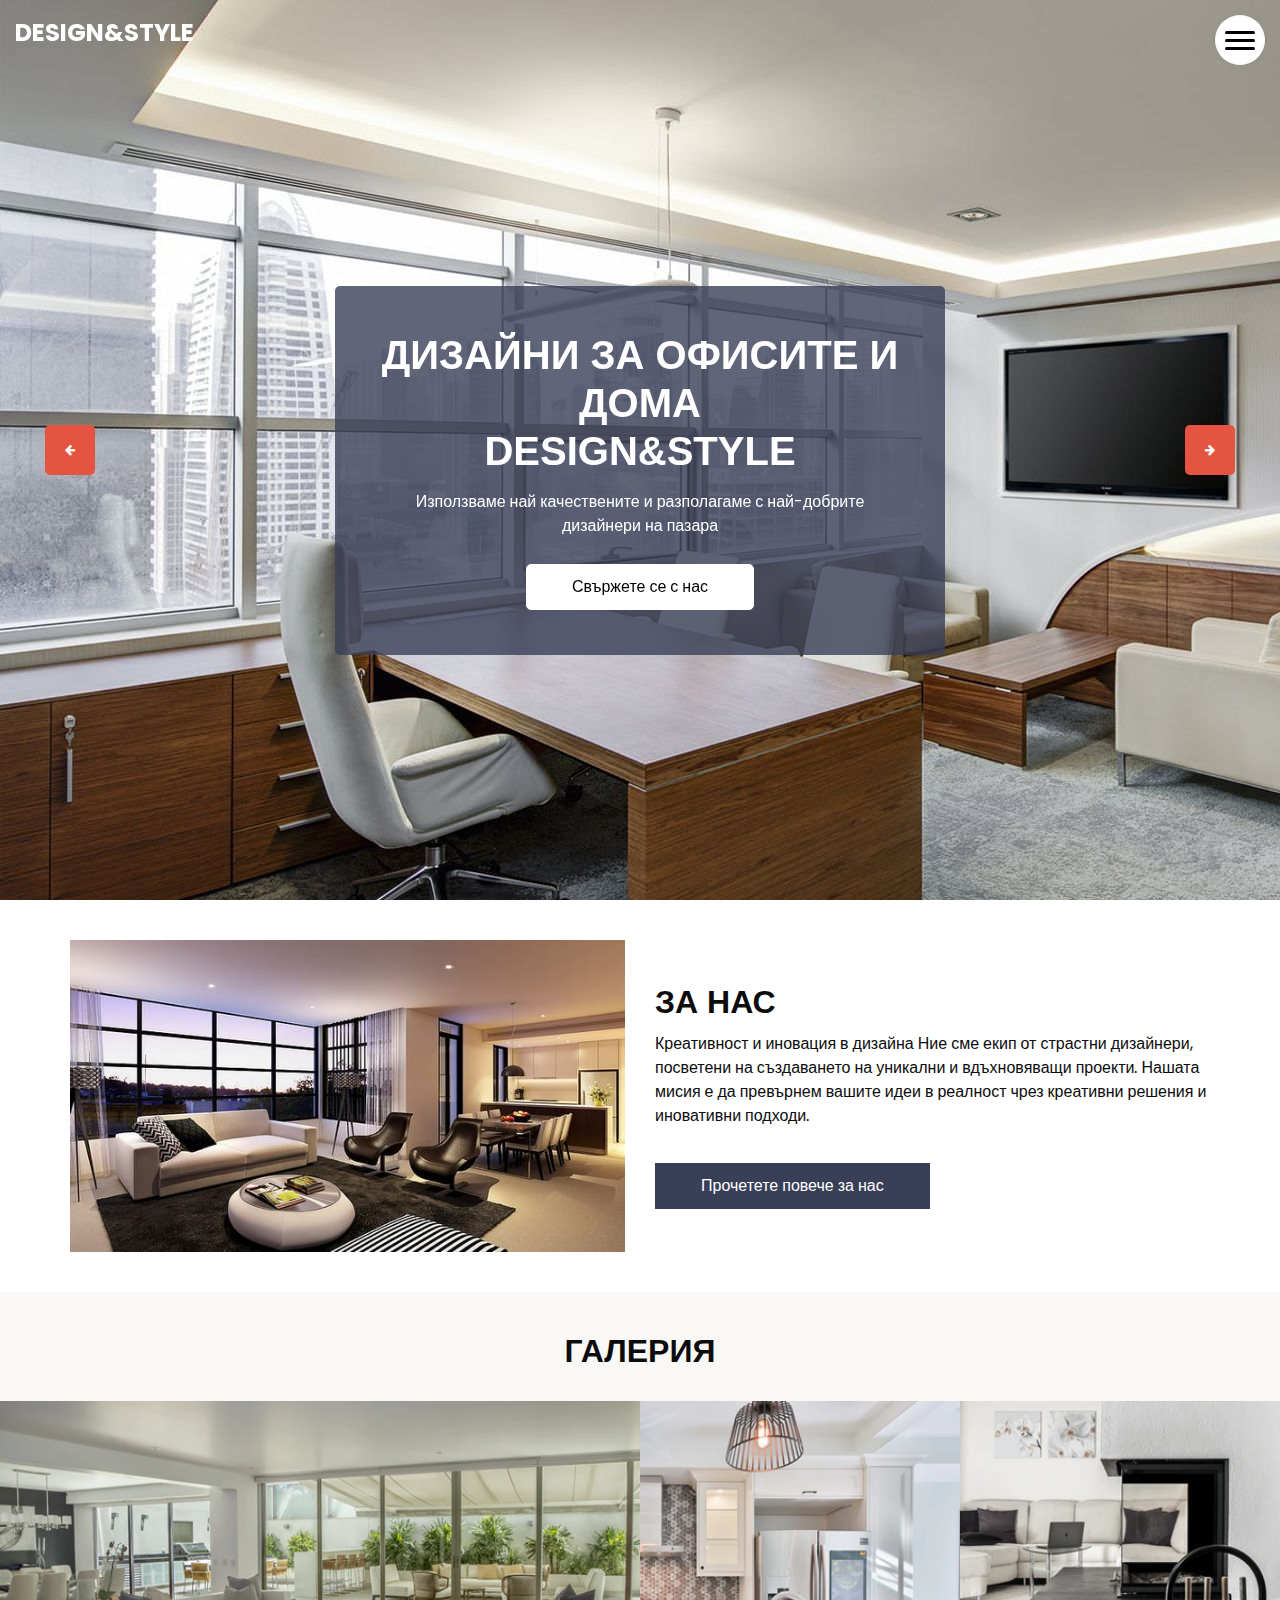
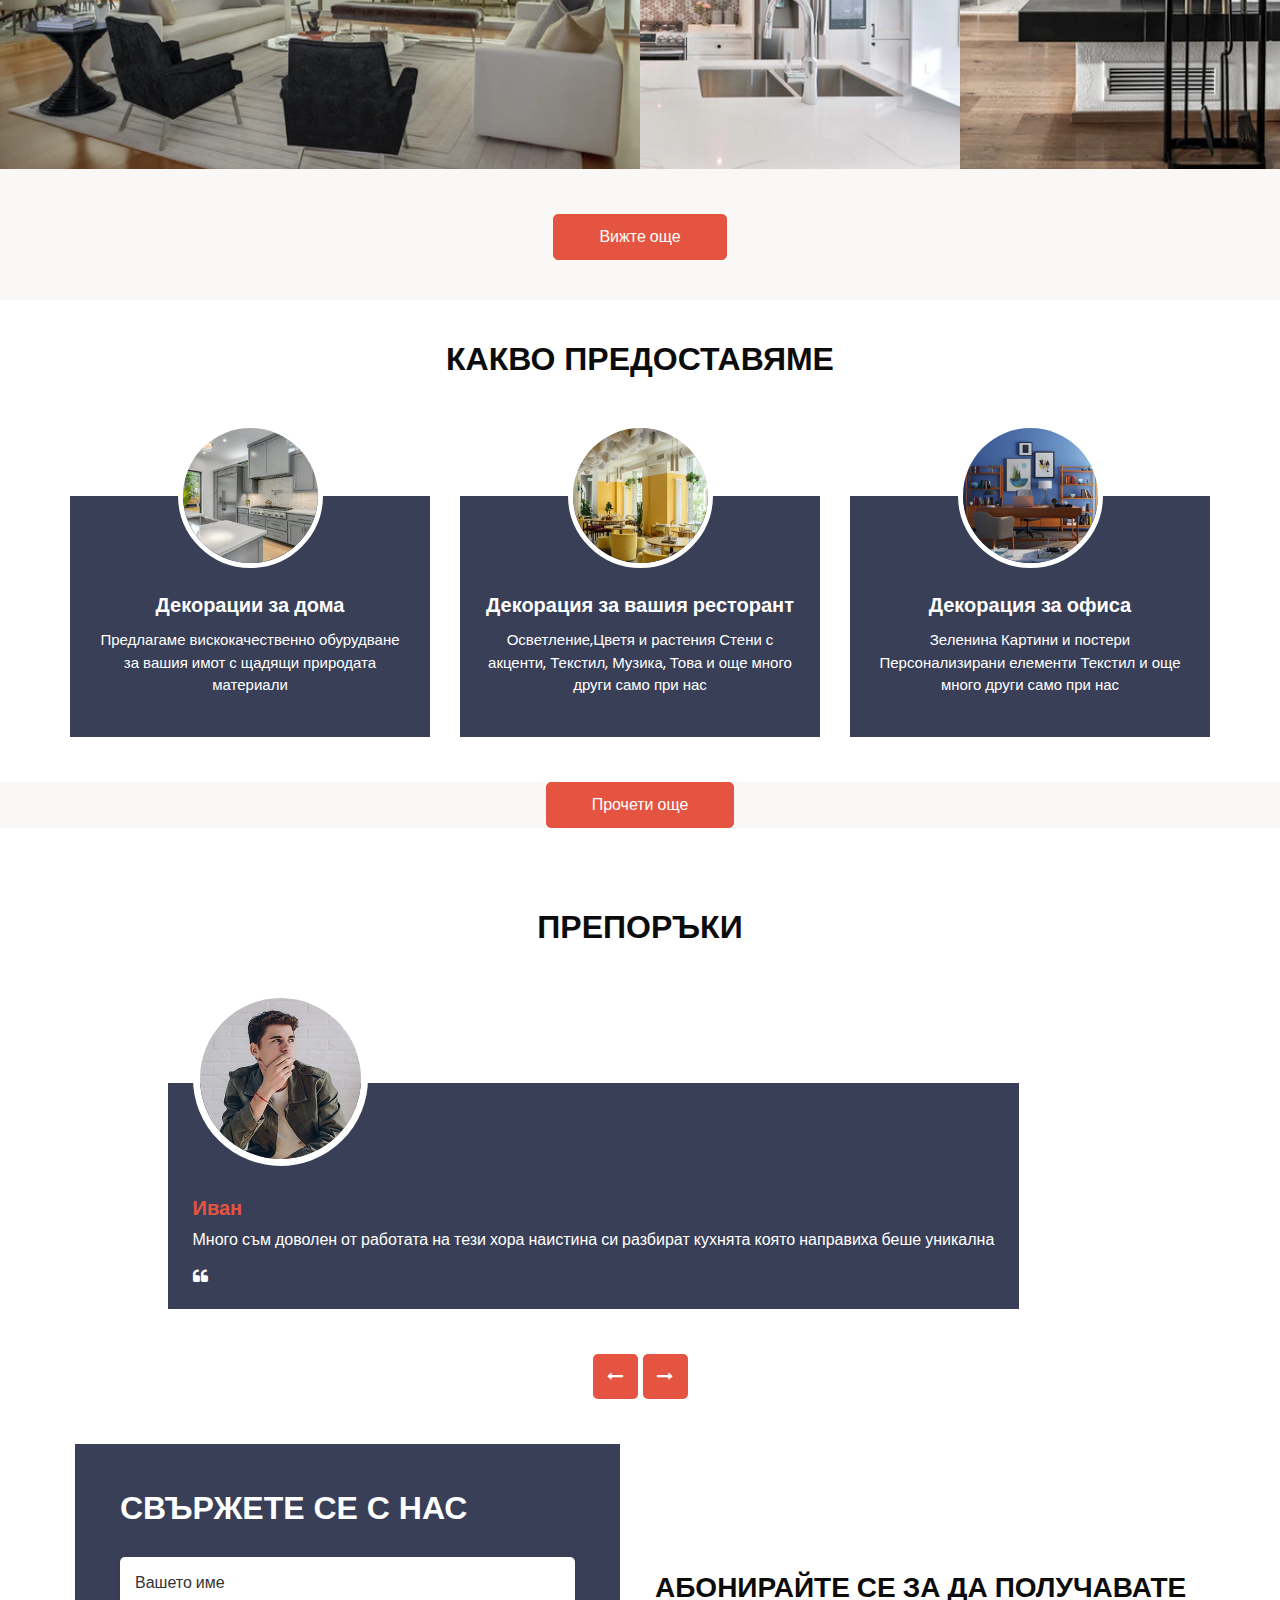
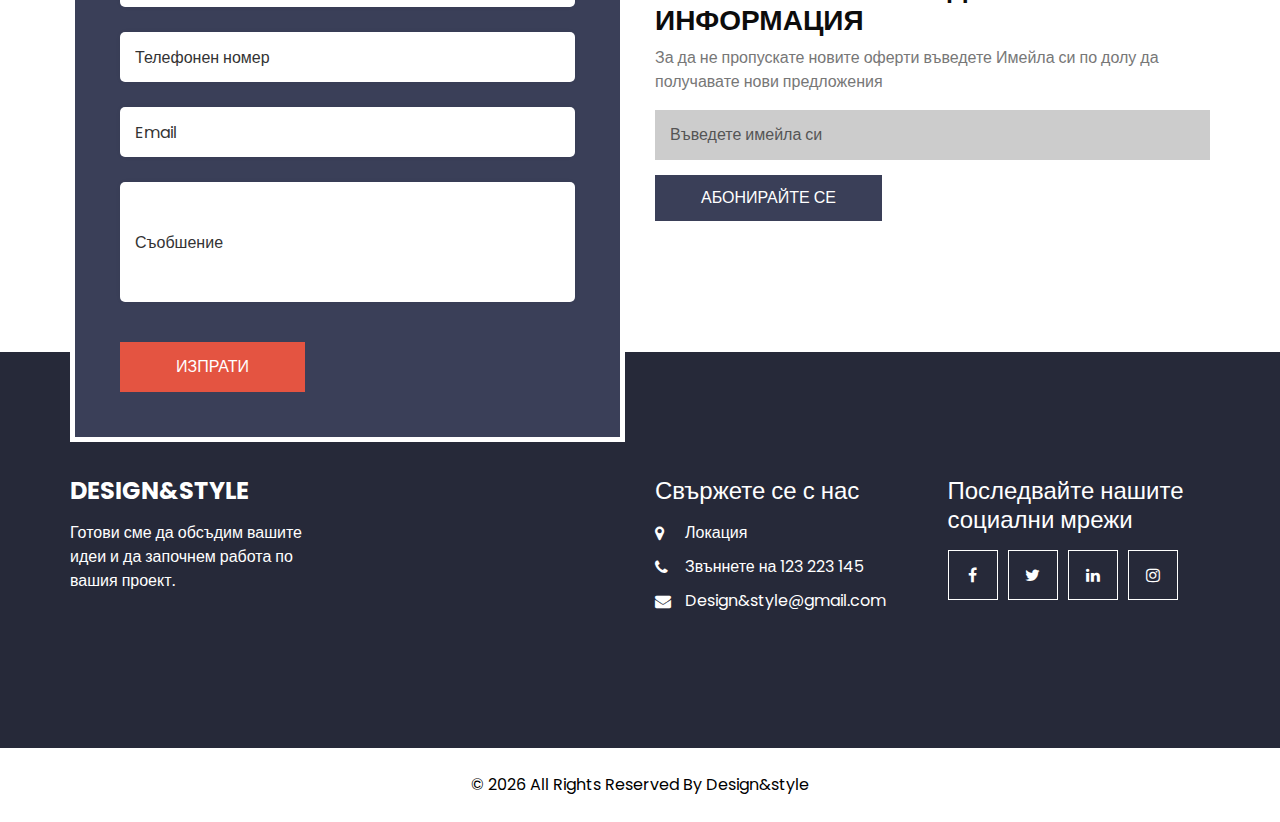
<file: Designandstyle/design and style/index.html>
<!DOCTYPE html>
<html>

<head>
  <!-- Basic -->
  <meta charset="utf-8" />
  <meta http-equiv="X-UA-Compatible" content="IE=edge" />
  <!-- Mobile Metas -->
  <meta name="viewport" content="width=device-width, initial-scale=1, shrink-to-fit=no" />
  <!-- Site Metas -->
  <meta name="keywords" content="" />
  <meta name="description" content="" />
  <meta name="author" content="" />
  <link rel="icon" href="images/favicon.png" type="image/gif" />

  <title>Design&style</title>

  <!-- bootstrap core css -->
  <link rel="stylesheet" type="text/css" href="css/bootstrap.css" />

  <!-- fonts style -->
  <link href="https://fonts.googleapis.com/css?family=Poppins:400,600,700&display=swap" rel="stylesheet" />

  <!-- lightbox Gallery-->
  <link rel="stylesheet" href="css/ekko-lightbox.css" />

  <!-- font awesome style -->
  <link href="css/font-awesome.min.css" rel="stylesheet" />
  <!-- Custom styles for this template -->
  <link href="css/style.css" rel="stylesheet" />
  <!-- responsive style -->
  <link href="css/responsive.css" rel="stylesheet" />

</head>

<body>

  <!-- header section strats -->
  <header class="header_section">
    <div class="container-fluid">
      <nav class="navbar navbar-expand-lg custom_nav-container">
        <a class="navbar-brand" href="index.html">
          <span>
            Design&style
          </span>
        </a>
        <div class="" id="">

          <div class="custom_menu-btn">
            <button onclick="openNav()">
              <span class="s-1"> </span>
              <span class="s-2"> </span>
              <span class="s-3"> </span>
            </button>
            <div id="myNav" class="overlay">
              <div class="overlay-content">
                <a href="index.html">Начало</a>
                <a href="about.html">За нас</a>
                <a href="gallery.html">Готови интериори</a>
                <a href="service.html">Услуги</a>
                <a href="Admin.html">Проверка на поръчка</a>
              </div>
            </div>
          </div>
        </div>
      </nav>
    </div>
  </header>
  <!-- end header section -->

  <!-- slider section -->
  <section class="slider_section position-relative">
    <div id="customCarousel1" class="carousel slide" data-ride="carousel">
      <div class="carousel-inner">
        <div class="carousel-item active">
          <div class="img_container">
            <div class="img-box">
              <img src="images/slider-bg.jpg" class="" alt="...">
            </div>
          </div>
        </div>
        <div class="carousel-item">
          <div class="img_container">
            <div class="img-box">
              <img src="images/ss3 (2).jfif" class="" alt="...">
            </div>
          </div>
        </div>
        <div class="carousel-item">
          <div class="img_container">
            <div class="img-box">
              <img src="images/bg1.jfif" class="" alt="...">
            </div>
          </div>
        </div>
      </div>
      <div class="carousel_btn_box">
        <a class="carousel-control-prev" href="#customCarousel1" role="button" data-slide="prev">
          <i class="fa fa-arrow-left" aria-hidden="true"></i>
          <span class="sr-only">Previous</span>
        </a>
        <a class="carousel-control-next" href="#customCarousel1" role="button" data-slide="next">
          <i class="fa fa-arrow-right" aria-hidden="true"></i>
          <span class="sr-only">Next</span>
        </a>
      </div>
    </div>
    <div class="detail-box">
      <div class="col-md-8 col-lg-6 mx-auto">
        <div class="inner_detail-box">
          <h1>
            Дизайни за офисите и дома <br>
            Design&style
          </h1>
          <p>
            Използваме най качествените и разполагаме с най-добрите дизайнери на пазара
          </p>
          <div>
            <a href="" class="slider-link">
              Свържете се с нас
            </a>
          </div>
        </div>
      </div>
    </div>
  </section>
  <!-- end slider section -->

  <!-- about section -->

  <section class="about_section layout_padding ">
    <div class="container">
      <div class="row">
        <div class="col-md-6">
          <div class="img-box">
            <img src="images/d29.jpg" alt="">
          </div>
        </div>
        <div class="col-md-6">
          <div class="detail-box">
            <div class="heading_container">
              <h2>
                За нас
              </h2>
            </div>
            <p>
              Креативност и иновация в дизайна Ние сме екип от страстни дизайнери, посветени на създаването на уникални и вдъхновяващи проекти. Нашата мисия е да превърнем вашите идеи в реалност чрез креативни решения и иновативни подходи.
            </p>
            <a href="about.html">
              Прочетете повече за нас
            </a>
            </a>
          </div>
        </div>
      </div>
    </div>
  </section>

  <!-- gallery section -->

  <div class="gallery_section layout_padding">
    <div class="container-fluid">
      <div class="heading_container heading_center">
        <h2>
          Галерия
        </h2>
      </div>
      <div class="row">
        <div class=" col-sm-8 col-md-6 px-0">
          <div class="img-box">
            <img src="images/g1.jpg" alt="">
            <a href="images/g1.jpg" data-toggle="lightbox" data-gallery="gallery">
              <i class="fa fa-picture-o" aria-hidden="true"></i>
            </a>
          </div>
        </div>
        <div class="col-sm-4 col-md-3 px-0">
          <div class="img-box">
            <img src="images/g2.jpg" alt="">
            <a href="images/g2.jpg" data-toggle="lightbox" data-gallery="gallery">
              <i class="fa fa-picture-o" aria-hidden="true"></i>
            </a>
          </div>
        </div>
        <div class="col-sm-6 col-md-3 px-0">
          <div class="img-box">
            <img src="images/g3.jpg" alt="">
            <a href="images/g3.jpg" data-toggle="lightbox" data-gallery="gallery">
              <i class="fa fa-picture-o" aria-hidden="true"></i>
            </a>
          </div>
        </div>
        </div>
        <div class="btn-box">
          <a href="gallery.html">
            Вижте още
          </a>
      </div>
      </div>
    </div>
  </div>

  <!-- end gallery section -->

  <!-- service section -->

  <section class="service_section layout_padding">
    <div class="container">
      <div class="heading_container heading_center">
        <h2>
          Какво предоставяме
        </h2>
      </div>
      <div class="row">
        <div class="col-md-6 col-lg-4 mx-auto">
          <div class="box">
            <div class="img-box">
              <img src="images/s1.jpg" alt="" >
            </div>
            <div class="detail-box">
              <h5>
                Декорации за дома
              </h5>
              <p>
              Предлагаме вискокачественно обурудване за вашия имот с щадящи природата материали 
              </p>
            </div>
          </div>
        </div>
        <div class="col-md-6 col-lg-4 mx-auto">
          <div class="box">
            <div class="img-box">
              <img src="images/s2.jpg" alt="">
            </div>
            <div class="detail-box">
              <h5>
                Декорация за вашия ресторант
              </h5>
              <p>
                Осветление,Цветя и растения 
Стени с акценти,
Текстил,
Музика, Това и още много други само при нас
              </p>
            </div>
          </div>
        </div>
        <div class="col-md-6 col-lg-4 mx-auto">
          <div class="box">
            <div class="img-box">
              <img src="images/s3.jpg" alt="">
            </div>
            <div class="detail-box">
              <h5>
                Декорация за офиса
              </h5>
              <p>
              Зеленина Картини и постери Персонализирани елементи Текстил и още много други само при нас
              </p>
            </div>
          </div>
        </div>
      </div>
    </div>
    <div class="gallery_section">
      <div class="btn-box" >
        <a href="service.html">
          Прочети още
        </a>
    </div>
    </div>
  </section>


  <!-- end service section -->





  <!-- client section -->

  <section class="client_section layout_padding">
    <div class="container">
      <div class="heading_container">
        <h2>
          Препоръки
        </h2>
      </div>
      <div id="carouselExample2Controls" class="carousel slide" data-ride="carousel">
        <div class="carousel-inner">
          <div class="carousel-item active">
            <div class="row">
              <div class="col-md-11 col-lg-10 mx-auto">
                <div class="box">
                  <div class="img-box">
                    <img src="images/client.jpg" alt="" />
                  </div>
                  <div class="detail-box">
                    <div class="name">
                      <h6>
                        Иван
                      </h6>
                    </div>
                    <p>
                      Много съм доволен от работата на тези хора наистина си разбират кухнята която направиха беше уникална
                    </p>
                    <i class="fa fa-quote-left" aria-hidden="true"></i>
                  </div>
                </div>
              </div>
            </div>
          </div>
          <div class="carousel-item">
            <div class="row">
              <div class="col-md-11 col-lg-10 mx-auto">
                <div class="box">
                  <div class="img-box">
                    <img src="images/girl.jpg" alt="" />
                  </div>
                  <div class="detail-box">
                    <div class="name">
                      <h6>
                        Димана
                      </h6>
                    </div>
                    <p>
                      Наех ги да ми направят офиса наистина се справиха чудесно заради тях самата обстановка се промени препоръчвам с две ръце
                    </p>
                    <i class="fa fa-quote-left" aria-hidden="true"></i>
                  </div>
                </div>
              </div>
            </div>
          </div>
          <div class="carousel-item">
            <div class="row">
              <div class="col-md-11 col-lg-10 mx-auto">
                <div class="box">
                  <div class="img-box">
                    <img src="images/tisho.webp" alt="" />
                  </div>
                  <div class="detail-box">
                    <div class="name">
                      <h6>
                        Тихомир
                      </h6>
                    </div>
                    <p>
                      Справят се чудесно в работата си оценявам 10 от 10
                    </p>
                    <i class="fa fa-quote-left" aria-hidden="true"></i>
                  </div>
                </div>
              </div>
            </div>
          </div>
        </div>
        <div class="carousel_btn-container">
          <a class="carousel-control-prev" href="#carouselExample2Controls" role="button" data-slide="prev">
            <i class="fa fa-long-arrow-left" aria-hidden="true"></i>
            <span class="sr-only">Previous</span>
          </a>
          <a class="carousel-control-next" href="#carouselExample2Controls" role="button" data-slide="next">
            <i class="fa fa-long-arrow-right" aria-hidden="true"></i>
            <span class="sr-only">Next</span>
          </a>
        </div>
      </div>
    </div>
  </section>

  <!-- end client section -->

  <!-- contact section -->
  <section class="contact_section  ">
    <div class="container">
      <div class="row">
        <div class="col-md-7 col-lg-6 ">
          <div class="form_container">
            <div class="heading_container ">
              <h2>
                Свържете се с нас
              </h2>
            </div>
            <form action="#" method="post">
              <div>
                <input type="text" placeholder="Вашето име" />
              </div>
              <div>
                <input type="text" placeholder="Телефонен номер" />
              </div>
              <div>
                <input type="email" placeholder="Email" />
              </div>
              <div>
                <input type="text" class="message-box" placeholder="Съобшение" />
              </div>
              <div class="btn_box">
                <button>
                  Изпрати
                </button>
              </div>
            </form>
          </div>
        </div>
        <div class="col-md-5 col-lg-6">
          <div class="subscribe-box">
            <h3>
              Абонирайте се за да получавате информация
            </h3>
            <p>
            За да не пропускате новите оферти въведете Имейла си по долу да получавате нови предложения
            </p>
            <form action="#">
              <input type="email" placeholder="Въведете имейла си">
              <button>
                Абонирайте се
              </button>
            </form>
          </div>
        </div>
      </div>
    </div>
  </section>
  <!-- end contact section -->

  <!-- info section -->
  <section class="info_section innerpage_info_section">
    <div class="container">
      <div class="row info_main_row">
        <div class="col-md-6 col-lg-3">
          <div class="info_insta">
            <h4>
              <a href="index.html" class="navbar-brand m-0 p-0">
                <span>
                  Design&style
                </span>
              </a>
            </h4>
            <p class="mb-0">
              Готови сме да обсъдим вашите идеи и да започнем работа по вашия проект.
            </p>
          </div>
        </div>
        <div class="col-md-6 col-lg-3">
          <div class="info_detail">
          </div>
        </div>
        <div class="col-md-6 col-lg-3">
          <h4>
            Свържете се с нас
          </h4>
          <div class="info_contact">
            <a href="https://maps.app.goo.gl/SW6Ur62Yu4dDi8Yb8" target="_blank">
              <i class="fa fa-map-marker" aria-hidden="true"></i>
              <span>
                Локация
              </span>
            </a>
            <a href="">
              <i class="fa fa-phone" aria-hidden="true"></i>
              <span>
                Звъннете на 123 223 145
              </span>
            </a>
            <a href="https://mail.google.com" target="_blank">
              <i class="fa fa-envelope"></i>
              <span>
                Design&style@gmail.com
              </span>
            </a>
          </div>
        </div>
        <div class="col-md-6 col-lg-3">
          <h4>
            Последвайте нашите социални мрежи
          </h4>
          <div class="social_box">
            <a href="https://www.facebook.com" target="_blank"> 
              <i class="fa fa-facebook" aria-hidden="true"></i>
            </a>
            <a href="https://x.com" target="_blank">
              <i class="fa fa-twitter" aria-hidden="true"></i>
            </a>
            <a href="https://www.linkedin.com" target="_blank">
              <i class="fa fa-linkedin" aria-hidden="true"></i>
            </a>
            <a href="https://www.instagram.com" target="_blank">
              <i class="fa fa-instagram" aria-hidden="true"></i>
            </a>
          </div>
        </div>
      </div>
    </div>
  </section>

  <!-- end info_section -->


  <!-- footer section -->
  <footer class="footer_section">
    <div class="container">
      <p>
        &copy; <span id="displayYear"></span> All Rights Reserved By
        <a href="https://html.design/">Design&style</a>
      </p>
    </div>
  </footer>
  <!-- footer section -->


  <!-- jQery -->
  <script src="js/jquery-3.4.1.min.js"></script>
  <!-- bootstrap js -->
  <script src="js/bootstrap.js"></script>
  <!-- lightbox Gallery-->
  <script src="js/ekko-lightbox.min.js"></script>
  <!-- custom js -->
  <script src="js/custom.js"></script>

</body>

</html>
</file>
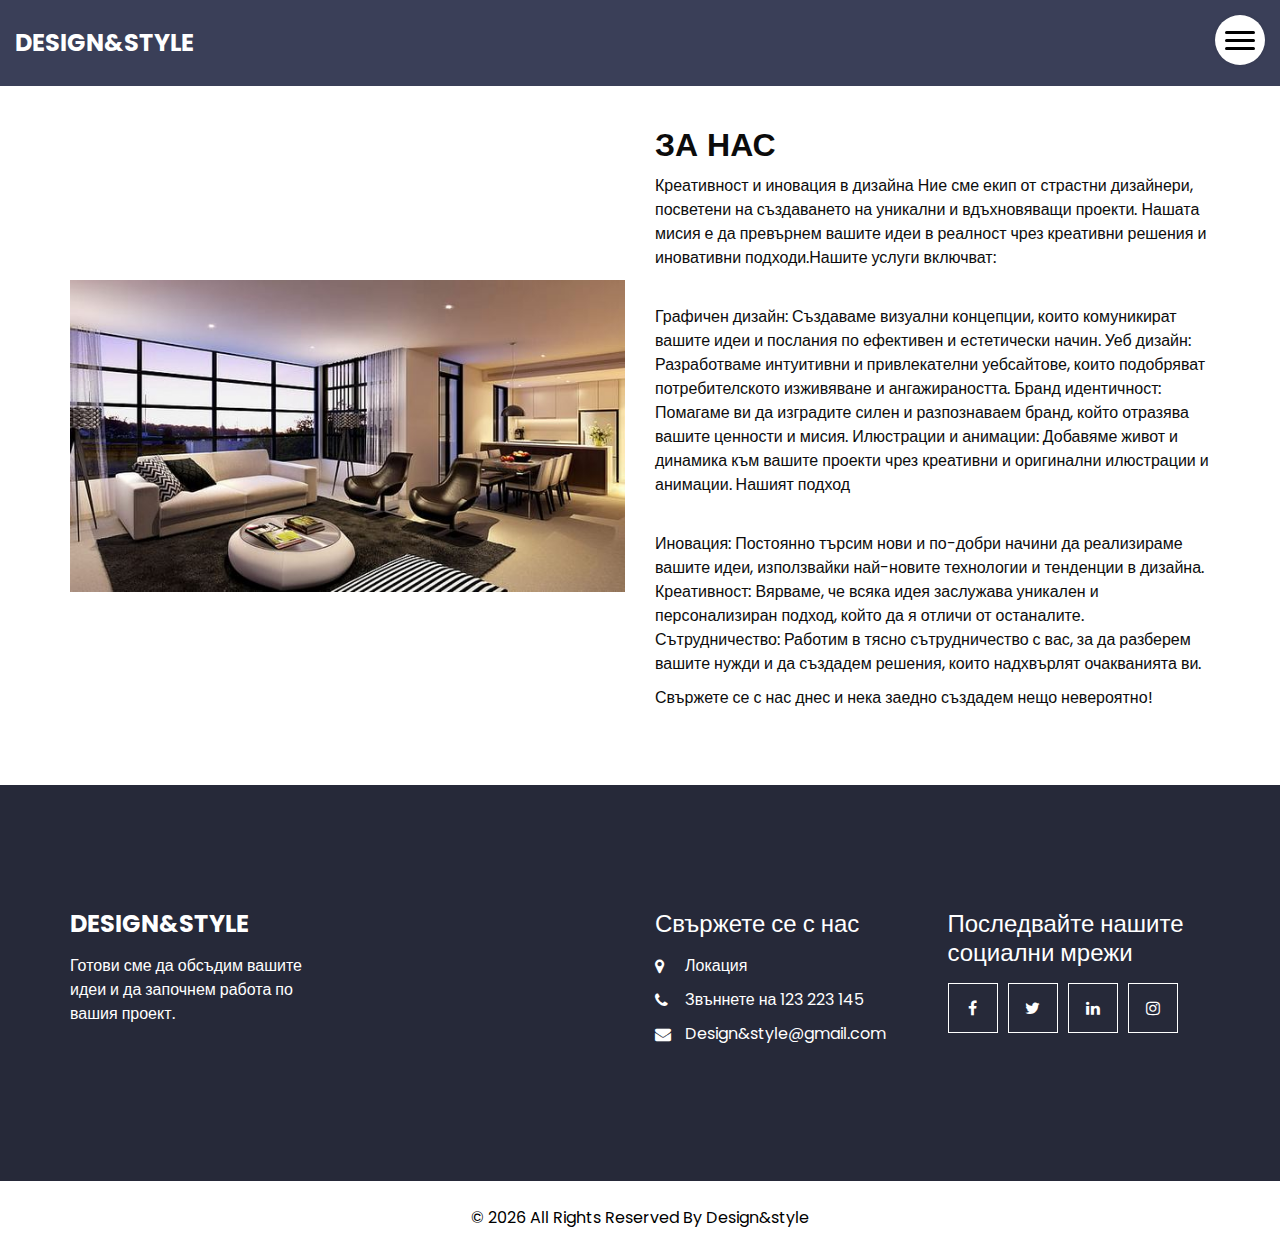
<file: Designandstyle/design and style/about.html>
<!DOCTYPE html>
<html>

<head>
  <!-- Basic -->
  <meta charset="utf-8" />
  <meta http-equiv="X-UA-Compatible" content="IE=edge" />
  <!-- Mobile Metas -->
  <meta name="viewport" content="width=device-width, initial-scale=1, shrink-to-fit=no" />
  <!-- Site Metas -->
  <meta name="keywords" content="" />
  <meta name="description" content="" />
  <meta name="author" content="" />
  <link rel="icon" href="images/favicon.png" type="image/gif" />

  <title>Design&style</title>

  <!-- bootstrap core css -->
  <link rel="stylesheet" type="text/css" href="css/bootstrap.css" />

  <!-- fonts style -->
  <link href="https://fonts.googleapis.com/css?family=Poppins:400,600,700&display=swap" rel="stylesheet" />

  <!-- font awesome style -->
  <link href="css/font-awesome.min.css" rel="stylesheet" />
  <!-- Custom styles for this template -->
  <link href="css/style.css" rel="stylesheet" />
  <!-- responsive style -->
  <link href="css/responsive.css" rel="stylesheet" />

</head>

<body>

  <!-- header section strats -->
  <header class="header_section innerpage_header">
    <div class="container-fluid">
      <nav class="navbar navbar-expand-lg custom_nav-container">
        <a class="navbar-brand" href="index.html">
          <span>
          Design&style
          </span>
        </a>
        <div class="" id="">

          <div class="custom_menu-btn">
            <button onclick="openNav()">
              <span class="s-1"> </span>
              <span class="s-2"> </span>
              <span class="s-3"> </span>
            </button>
            <div id="myNav" class="overlay">
              <div class="overlay-content">
                <a href="index.html">Начало</a>
                <a href="about.html">За нас</a>
                <a href="gallery.html">Готови интериори</a>
                <a href="service.html">Услуги</a>
                <a href="Admin.html">Проверка на поръчка</a>
              </div>
            </div>
          </div>
        </div>
      </nav>
    </div>
  </header>
  <!-- end header section -->


  <!-- about section -->

  <section class="about_section layout_padding ">
    <div class="container">
      <div class="row">
        <div class="col-md-6">
          <div class="img-box">
            <img src="images/d29.jpg" alt="">
          </div>
        </div>
        <div class="col-md-6">
          <div class="detail-box">
            <div class="heading_container">
              <h2>
                За нас
              </h2>
            </div>
            <p>
              Креативност и иновация в дизайна Ние сме екип от страстни дизайнери, посветени на създаването на уникални и вдъхновяващи проекти. Нашата мисия е да превърнем вашите идеи в реалност чрез креативни решения и иновативни подходи.Нашите услуги включват:

              <p>Графичен дизайн: Създаваме визуални концепции, които комуникират вашите идеи и послания по ефективен и естетически начин.
                Уеб дизайн: Разработваме интуитивни и привлекателни уебсайтове, които подобряват потребителското изживяване и ангажираността.
                Бранд идентичност: Помагаме ви да изградите силен и разпознаваем бранд, който отразява вашите ценности и мисия.
                Илюстрации и анимации: Добавяме живот и динамика към вашите проекти чрез креативни и оригинални илюстрации и анимации.
                Нашият подход</p>
              
               Иновация: Постоянно търсим нови и по-добри начини да реализираме вашите идеи, използвайки най-новите технологии и тенденции в дизайна.
              Креативност: Вярваме, че всяка идея заслужава уникален и персонализиран подход, който да я отличи от останалите.
              Сътрудничество: Работим в тясно сътрудничество с вас, за да разберем вашите нужди и да създадем решения, които надхвърлят очакванията ви.

              <p>Свържете се с нас днес и нека заедно създадем нещо невероятно!</p>
            </p>
            </a>
          </div>
        </div>
      </div>
    </div>
  </section>

  <!-- end about section -->


  <!-- info section -->
  <section class="info_section innerpage_info_section">
    <div class="container">
      <div class="row info_main_row">
        <div class="col-md-6 col-lg-3">
          <div class="info_insta">
            <h4>
              <a href="index.html" class="navbar-brand m-0 p-0">
                <span>
                  Design&style
                </span>
              </a>
            </h4>
            <p class="mb-0">
              Готови сме да обсъдим вашите идеи и да започнем работа по вашия проект.
            </p>
          </div>
        </div>
        <div class="col-md-6 col-lg-3">
          <div class="info_detail">
          </div>
        </div>
        <div class="col-md-6 col-lg-3">
          <h4>
            Свържете се с нас
          </h4>
          <div class="info_contact">
            <a href="https://maps.app.goo.gl/SW6Ur62Yu4dDi8Yb8" target="_blank">
              <i class="fa fa-map-marker" aria-hidden="true"></i>
              <span>
                Локация
              </span>
            </a>
            <a href="">
              <i class="fa fa-phone" aria-hidden="true"></i>
              <span>
                Звъннете на 123 223 145
              </span>
            </a>
            <a href="https://mail.google.com" target="_blank">
              <i class="fa fa-envelope"></i>
              <span>
                Design&style@gmail.com
              </span>
            </a>
          </div>
        </div>
        <div class="col-md-6 col-lg-3">
          <h4>
            Последвайте нашите социални мрежи
          </h4>
          <div class="social_box">
            <a href="https://www.facebook.com" target="_blank"> 
              <i class="fa fa-facebook" aria-hidden="true"></i>
            </a>
            <a href="https://x.com" target="_blank">
              <i class="fa fa-twitter" aria-hidden="true"></i>
            </a>
            <a href="https://www.linkedin.com" target="_blank">
              <i class="fa fa-linkedin" aria-hidden="true"></i>
            </a>
            <a href="https://www.instagram.com" target="_blank">
              <i class="fa fa-instagram" aria-hidden="true"></i>
            </a>
          </div>
        </div>
      </div>
    </div>
  </section>

  <!-- end info_section -->


  <!-- footer section -->
  <footer class="footer_section">
    <div class="container">
      <p>
        &copy; <span id="displayYear"></span> All Rights Reserved By
        <a href="https://html.design/">Design&style</a>
      </p>
    </div>
  </footer>
  <!-- footer section -->


  <!-- jQery -->
  <script src="js/jquery-3.4.1.min.js"></script>
  <!-- bootstrap js -->
  <script src="js/bootstrap.js"></script>
  <!-- custom js -->
  <script src="js/custom.js"></script>

</body>

</html>
</file>
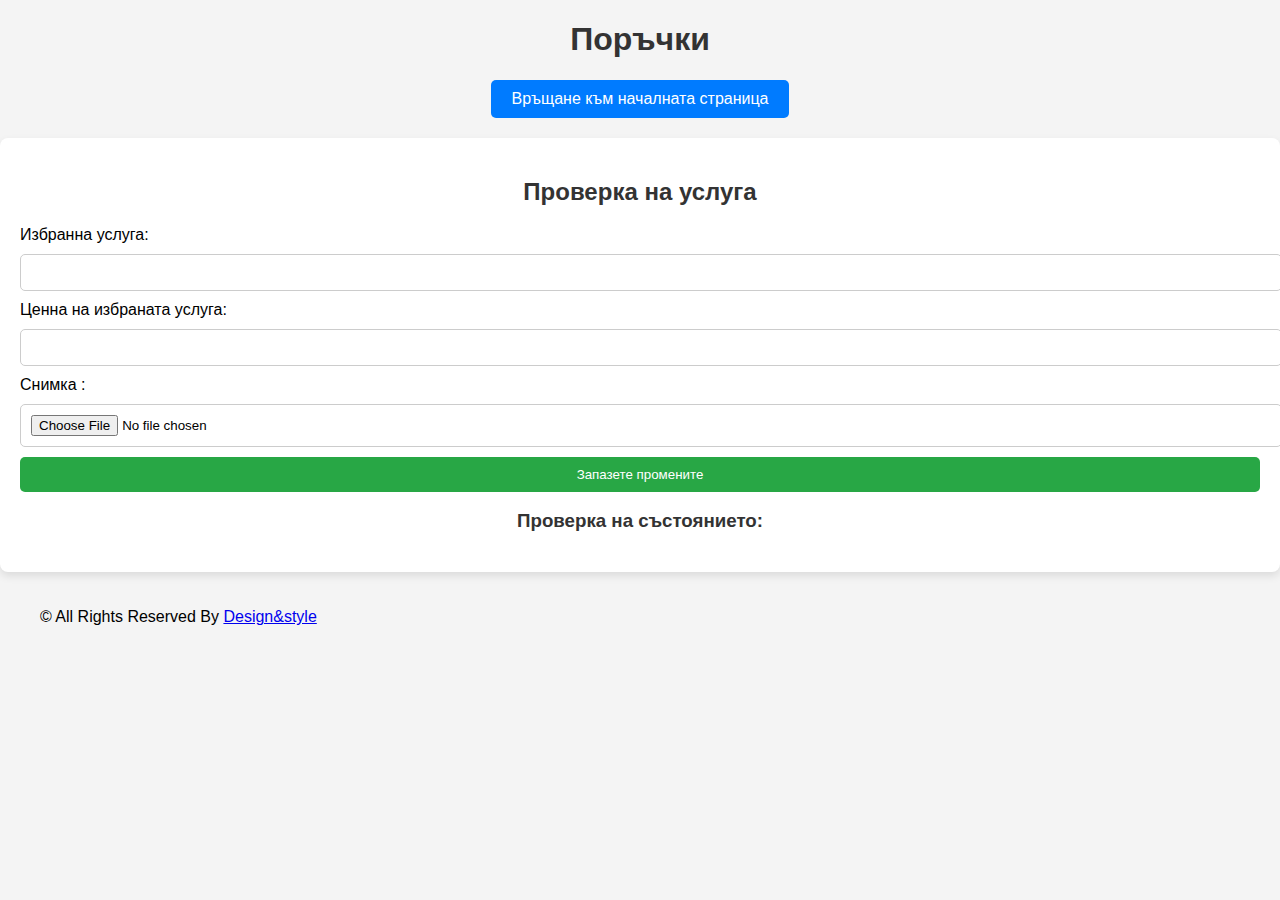
<file: Designandstyle/design and style/Admin.html>
<!DOCTYPE html>
<html lang="en">
<head>
    <meta charset="UTF-8">
    <meta name="viewport" content="width=device-width, initial-scale=1.0">
    <title>Admin Dashboard</title>
    <link rel="stylesheet" href="css/admin.css">
</head>
<body>

    <h1>Поръчки</h1>
    <div class="back-button-container">
        <button class="btn back-btn" onclick="goBackToHome()">Връщане към началната страница</button>
    </div>

    <section class="admin-products">
        <h2>Проверка на услуга</h2>

        <!-- Form to Add/Update Products -->
        <form id="productForm" enctype="multipart/form-data">
            <input type="hidden" id="productId" name="productId"> <!-- Hidden field for editing -->

            <label for="productName">Избранна услуга:</label>
            <input type="text" id="productName" name="productName" required>

            <label for="productPrice">Ценна на избраната услуга:</label>
            <input type="number" id="productPrice" name="productPrice" step="0.01" required>

            <label for="productImage">Снимка :</label>
            <input type="file" id="productImage" name="productImage" accept="image/*">

            <button type="submit" class="btn">Запазете промените</button>
        </form>

        <!-- Section to Display Existing Products -->
        <h3>Проверка на състоянието:</h3>
        <div class="admin-products-list">
            <!-- Products will be dynamically loaded here -->
        </div>
    </section>

    <!-- Pagination (Optional) -->
    <div id="pagination"></div>

    <!-- Link to JavaScript -->
    <script src="js/admin.js"></script>
    <script>
        function goBackToHome(){
            window.location.href = 'index.html';  // Replace with your desired home page URL
        }
    </script>
      <!-- footer section -->
  <footer class="footer_section">
    <div class="container">
      <p>
        &copy; <span id="displayYear"></span> All Rights Reserved By
        <a href="https://html.design/">Design&style</a>
      </p>
    </div>
  </footer>
  <!-- footer section -->
</body>
</html>
</file>
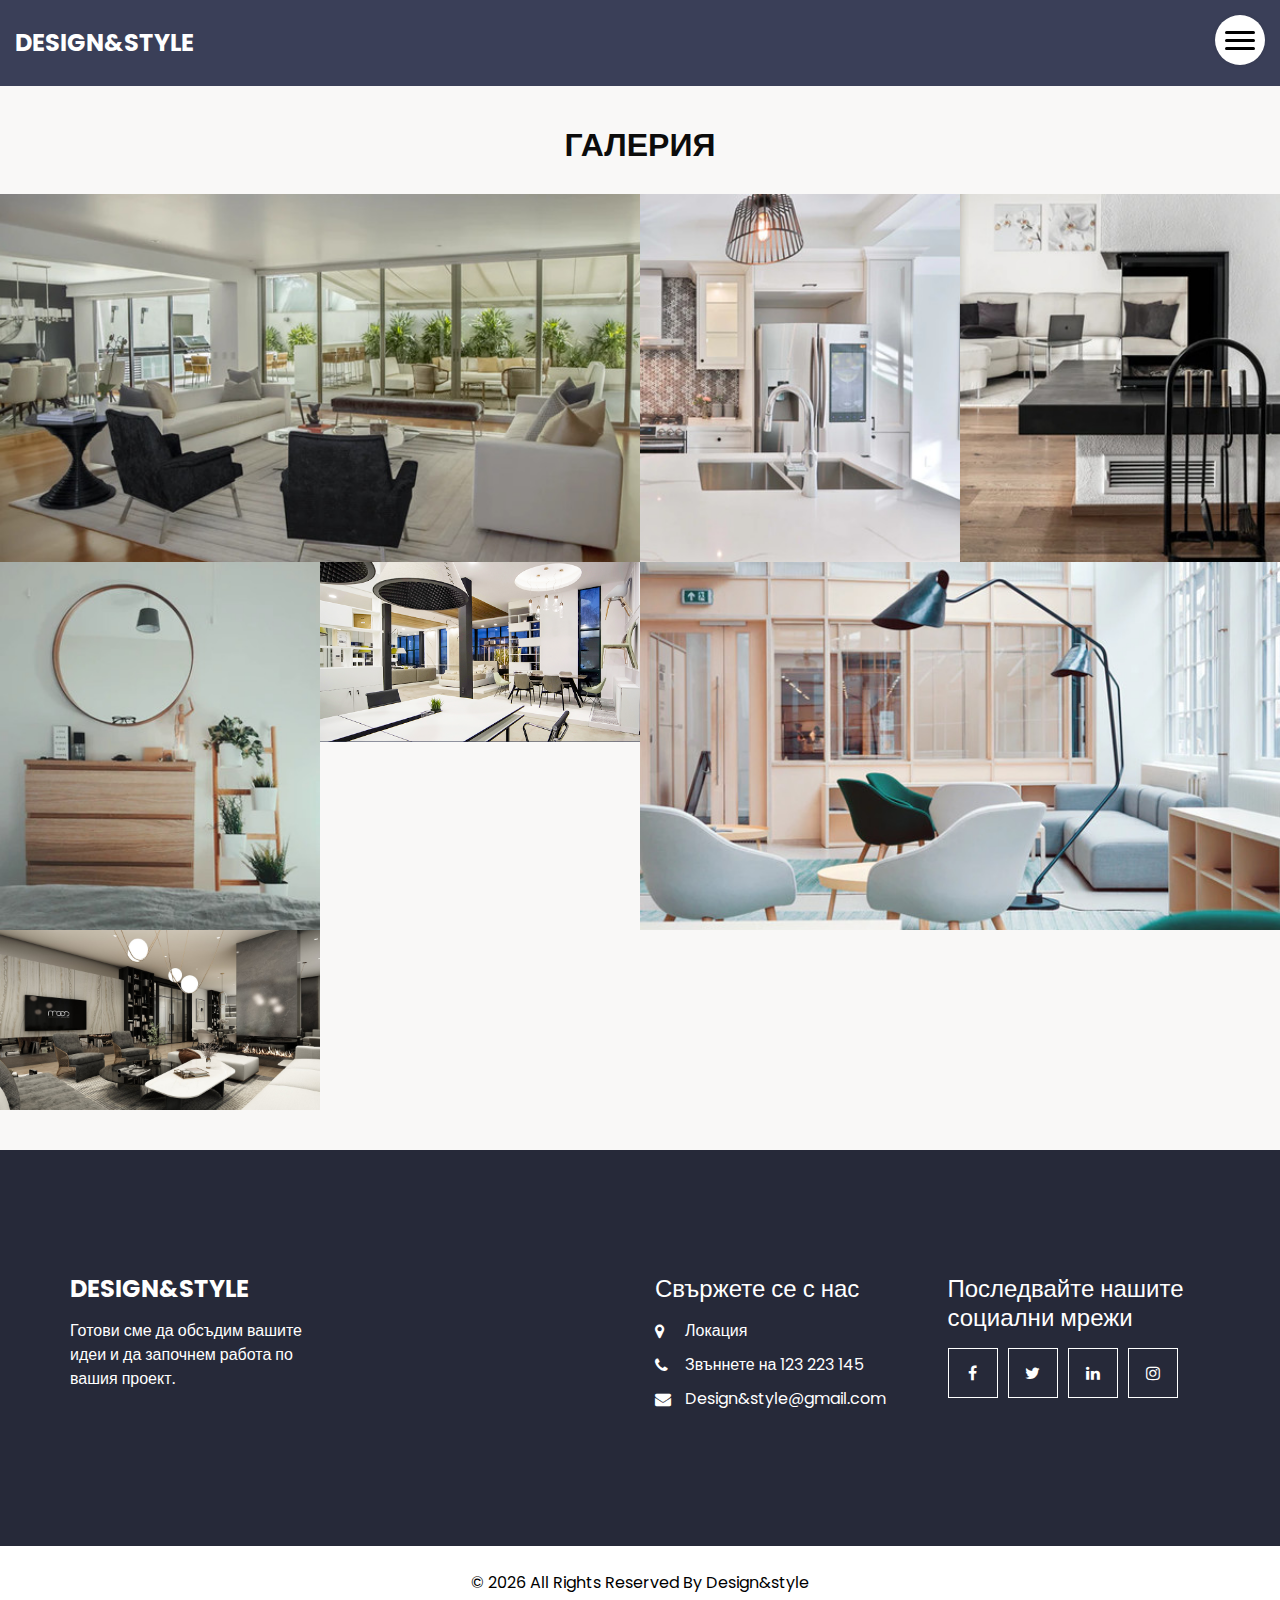
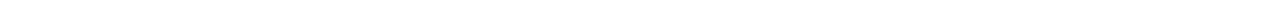
<file: Designandstyle/design and style/gallery.html>
<!DOCTYPE html>
<html>

<head>
  <!-- Basic -->
  <meta charset="utf-8" />
  <meta http-equiv="X-UA-Compatible" content="IE=edge" />
  <!-- Mobile Metas -->
  <meta name="viewport" content="width=device-width, initial-scale=1, shrink-to-fit=no" />
  <!-- Site Metas -->
  <meta name="keywords" content="" />
  <meta name="description" content="" />
  <meta name="author" content="" />
  <link rel="icon" href="images/favicon.png" type="image/gif" />

  <title>Design&style</title>

  <style>
    .gallery{
      display:none;
    }
    .gallery.visible{
      display:block;
    }
  </style>

  <!-- bootstrap core css -->
  <link rel="stylesheet" type="text/css" href="css/bootstrap.css" />

  <!-- fonts style -->
  <link href="https://fonts.googleapis.com/css?family=Poppins:400,600,700&display=swap" rel="stylesheet" />

  <!-- lightbox Gallery-->
  <link rel="stylesheet" href="css/ekko-lightbox.css" />

  <!-- font awesome style -->
  <link href="css/font-awesome.min.css" rel="stylesheet" />
  <!-- Custom styles for this template -->
  <link href="css/style.css" rel="stylesheet" />
  <!-- responsive style -->
  <link href="css/responsive.css" rel="stylesheet" />

</head>

<body>

  <!-- header section strats -->
  <header class="header_section innerpage_header">
    <div class="container-fluid">
      <nav class="navbar navbar-expand-lg custom_nav-container">
        <a class="navbar-brand" href="index.html">
          <span>
            Design&style
          </span>
        </a>
        <div class="" id="">

          <div class="custom_menu-btn">
            <button onclick="openNav()">
              <span class="s-1"> </span>
              <span class="s-2"> </span>
              <span class="s-3"> </span>
            </button>
            <div id="myNav" class="overlay">
              <div class="overlay-content">
                <a href="index.html">Начало</a>
                <a href="about.html">За нас</a>
                <a href="gallery.html">Готови интериори</a>
                <a href="service.html">Услуги</a>
                <a href="Admin.html">Проверка на поръчка</a>
              </div>
            </div>
          </div>
        </div>
      </nav>
    </div>
  </header>
  <!-- end header section -->

  <!-- gallery section -->

  <div class="gallery_section layout_padding">
    <div class="container-fluid">
      <div class="heading_container heading_center">
        <h2>
          Галерия
        </h2>
      </div>
      <div class="row">
        <div class=" col-sm-8 col-md-6 px-0">
          <div class="img-box">
            <img src="images/g1.jpg" alt="">
            <a href="images/g1.jpg" data-toggle="lightbox" data-gallery="gallery">
              <i class="fa fa-picture-o" aria-hidden="true"></i>
            </a>
          </div>
        </div>
        <div class="col-sm-4 col-md-3 px-0">
          <div class="img-box">
            <img src="images/g2.jpg" alt="">
            <a href="images/g2.jpg" data-toggle="lightbox" data-gallery="gallery">
              <i class="fa fa-picture-o" aria-hidden="true"></i>
            </a>
          </div>
        </div>
        <div class="col-sm-6 col-md-3 px-0">
          <div class="img-box">
            <img src="images/g3.jpg" alt="">
            <a href="images/g3.jpg" data-toggle="lightbox" data-gallery="gallery">
              <i class="fa fa-picture-o" aria-hidden="true"></i>
            </a>
          </div>
        </div>
        <div class="col-sm-6 col-md-3 px-0">
          <div class="img-box">
            <img src="images/g4.jpg" alt="">
            <a href="images/g4.jpg" data-toggle="lightbox" data-gallery="gallery">
              <i class="fa fa-picture-o" aria-hidden="true"></i>
            </a>
          </div>
        </div>
        <div class="col-sm-4 col-md-3 px-0">
          <div class="img-box">
            <img src="images/g5.png" alt="">
            <a href="images/g5.pngS" data-toggle="lightbox" data-gallery="gallery">
              <i class="fa fa-picture-o" aria-hidden="true"></i>
            </a>
          </div>
        </div>
        <div class="col-sm-8 col-md-6 px-0">
          <div class="img-box">
            <img src="images/g6.jpg" alt="">
            <a href="images/g6.jpg" data-toggle="lightbox" data-gallery="gallery">
              <i class="fa fa-picture-o" aria-hidden="true"></i>
            </a>
          </div>
        </div>
        <div class="col-sm-4 col-md-3 px-0">
          <div class="img-box">
            <img src="images/10007-6.jpg" alt="">
            <a href="images/10007-6.jpg" data-toggle="lightbox" data-gallery="gallery">
              <i class="fa fa-picture-o" aria-hidden="true"></i>
            </a>
          </div>
        </div>
      </div>
      </div>
    </div>
  </div>

  <!-- end gallery section -->


  <!-- info section -->
  <section class="info_section innerpage_info_section">
    <div class="container">
      <div class="row info_main_row">
        <div class="col-md-6 col-lg-3">
          <div class="info_insta">
            <h4>
              <a href="index.html" class="navbar-brand m-0 p-0">
                <span>
                  Design&style
                </span>
              </a>
            </h4>
            <p class="mb-0">
              Готови сме да обсъдим вашите идеи и да започнем работа по вашия проект.
            </p>
          </div>
        </div>
        <div class="col-md-6 col-lg-3">
          <div class="info_detail">
          </div>
        </div>
        <div class="col-md-6 col-lg-3">
          <h4>
            Свържете се с нас
          </h4>
          <div class="info_contact">
            <a href="https://maps.app.goo.gl/SW6Ur62Yu4dDi8Yb8" target="_blank">
              <i class="fa fa-map-marker" aria-hidden="true"></i>
              <span>
                Локация
              </span>
            </a>
            <a href="">
              <i class="fa fa-phone" aria-hidden="true"></i>
              <span>
                Звъннете на 123 223 145
              </span>
            </a>
            <a href="https://mail.google.com" target="_blank">
              <i class="fa fa-envelope"></i>
              <span>
                Design&style@gmail.com
              </span>
            </a>
          </div>
        </div>
        <div class="col-md-6 col-lg-3">
          <h4>
            Последвайте нашите социални мрежи
          </h4>
          <div class="social_box">
            <a href="https://www.facebook.com" target="_blank"> 
              <i class="fa fa-facebook" aria-hidden="true"></i>
            </a>
            <a href="https://x.com" target="_blank">
              <i class="fa fa-twitter" aria-hidden="true"></i>
            </a>
            <a href="https://www.linkedin.com" target="_blank">
              <i class="fa fa-linkedin" aria-hidden="true"></i>
            </a>
            <a href="https://www.instagram.com" target="_blank">
              <i class="fa fa-instagram" aria-hidden="true"></i>
            </a>
          </div>
        </div>
      </div>
    </div>
  </section>

  <!-- end info_section -->

  <!-- footer section -->
  <footer class="footer_section">
    <div class="container">
      <p>
        &copy; <span id="displayYear"></span> All Rights Reserved By
        <a href="https://html.design/">Design&style</a>
      </p>
    </div>
  </footer>
  <!-- footer section -->


  <!-- jQery -->
  <script src="js/jquery-3.4.1.min.js"></script>
  <!-- bootstrap js -->
  <script src="js/bootstrap.js"></script>
  <!-- lightbox Gallery-->
  <script src="js/ekko-lightbox.min.js"></script>
  <!-- custom js -->
  <script src="js/custom.js"></script>

</body>

</html>
</file>
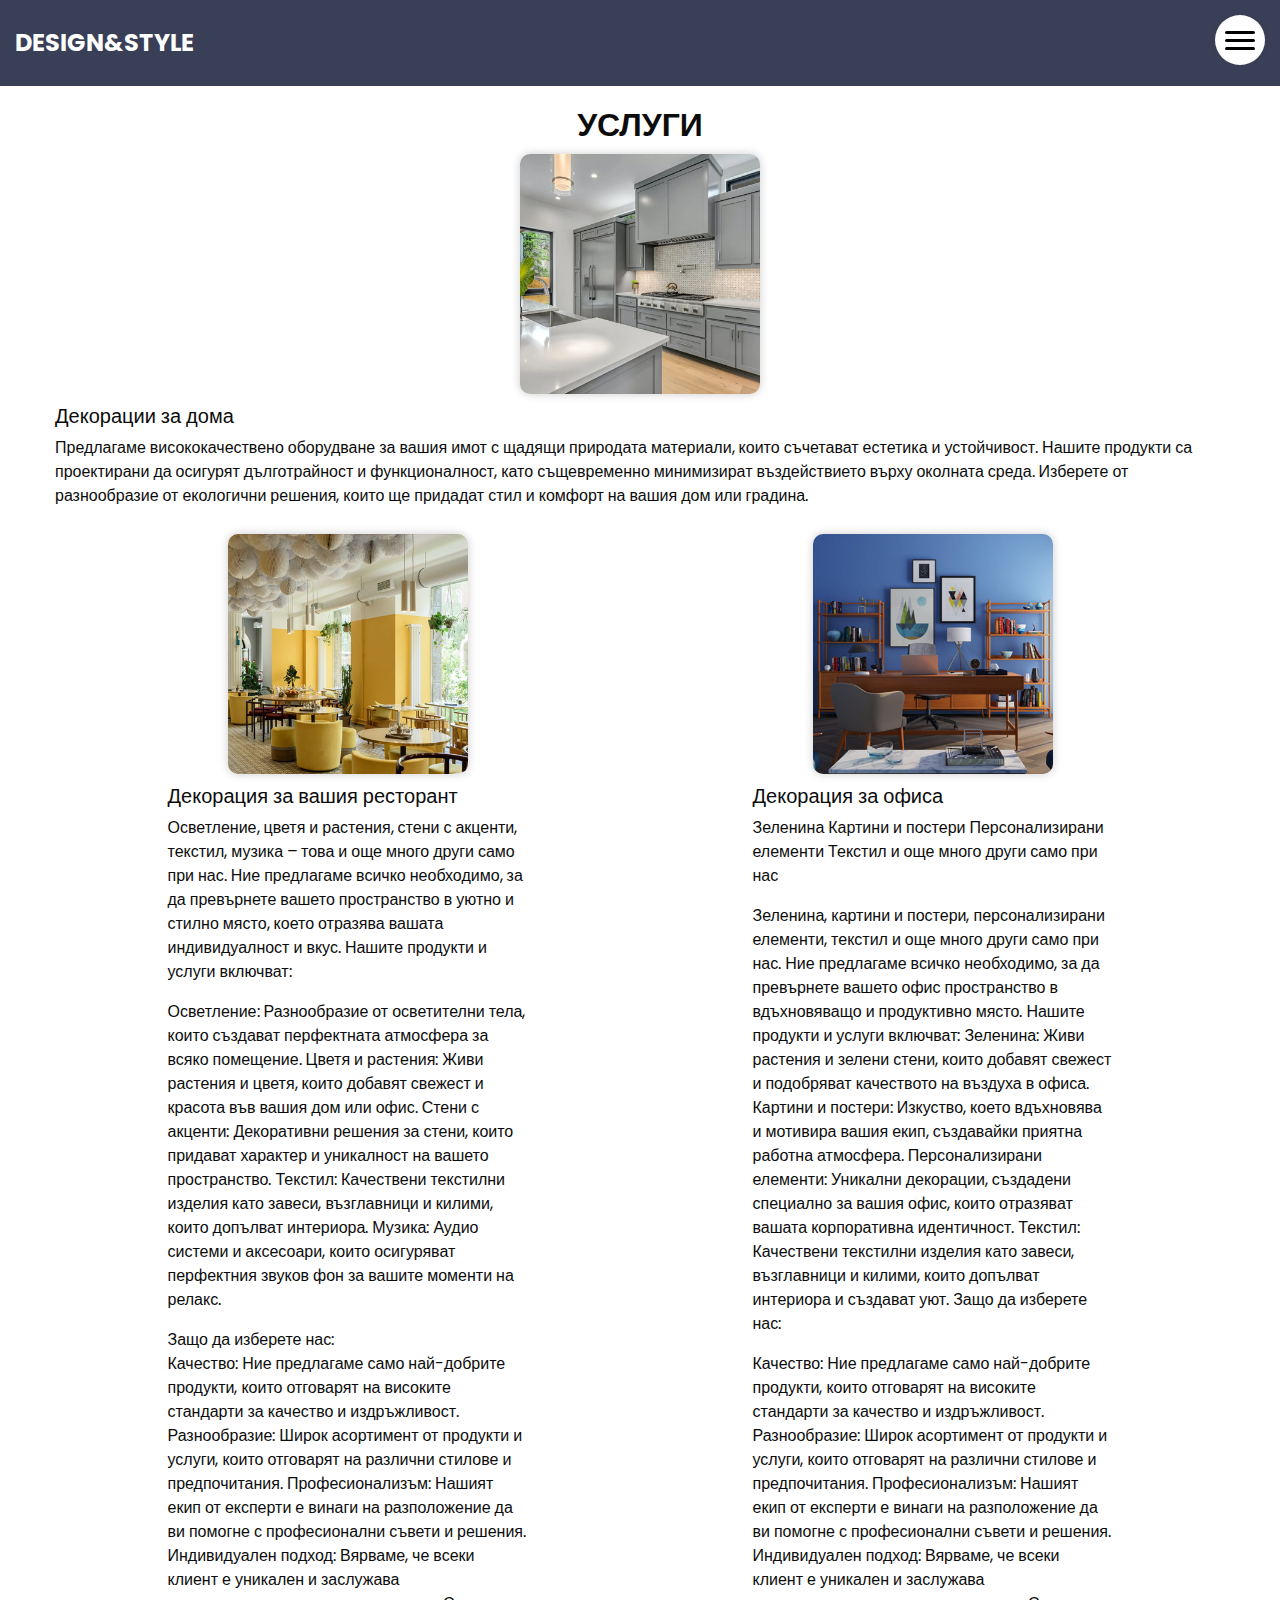
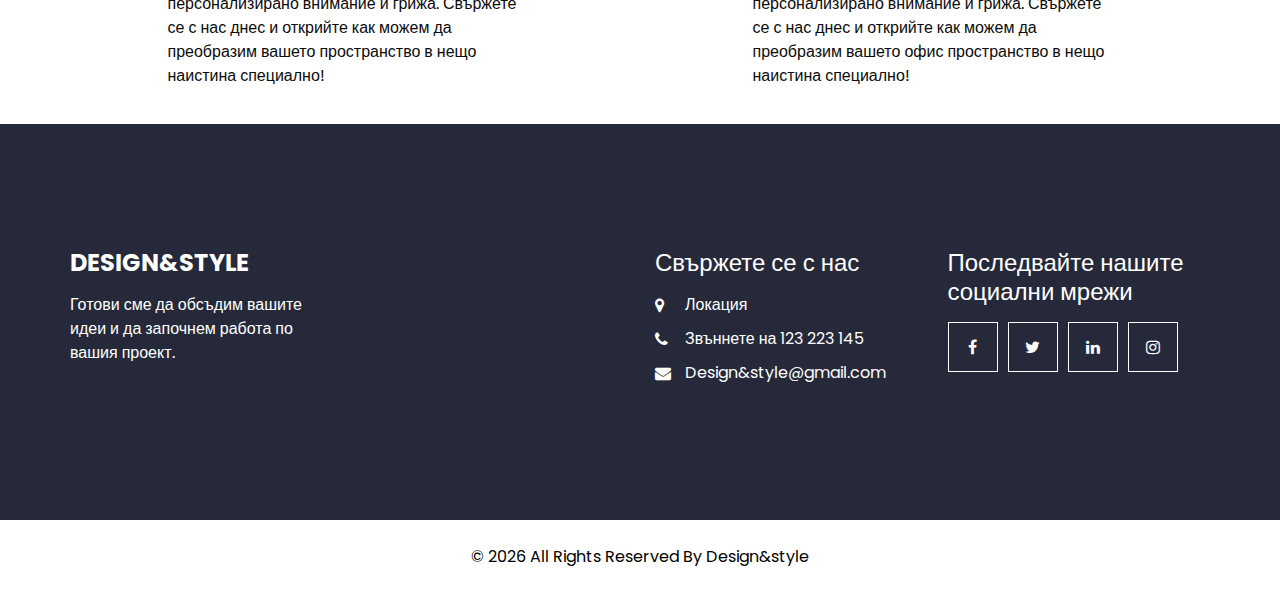
<file: Designandstyle/design and style/service.html>
<!DOCTYPE html>
<html>

<head>
  <!-- Basic -->
  <meta charset="utf-8" />
  <meta http-equiv="X-UA-Compatible" content="IE=edge" />
  <!-- Mobile Metas -->
  <meta name="viewport" content="width=device-width, initial-scale=1, shrink-to-fit=no" />
  <!-- Site Metas -->
  <meta name="keywords" content="" />
  <meta name="description" content="" />
  <meta name="author" content="" />
  <link rel="icon" href="images/favicon.png" type="image/gif" />

  <title>Design&style</title>

  <!-- bootstrap core css -->
  <link rel="stylesheet" type="text/css" href="css/bootstrap.css" />

  <!-- fonts style -->
  <link href="https://fonts.googleapis.com/css?family=Poppins:400,600,700&display=swap" rel="stylesheet" />

  <!-- font awesome style -->
  <link href="css/font-awesome.min.css" rel="stylesheet" />
  <!-- Custom styles for this template -->
  <link href="css/style.css" rel="stylesheet" />
  <!-- responsive style -->
  <link href="css/responsive.css" rel="stylesheet" />

</head>

<body>

  <!-- header section strats -->
  <header class="header_section innerpage_header">
    <div class="container-fluid">
      <nav class="navbar navbar-expand-lg custom_nav-container">
        <a class="navbar-brand" href="index.html">
          <span>
            Design&style
          </span>
        </a>
        <div class="" id="">

          <div class="custom_menu-btn">
            <button onclick="openNav()">
              <span class="s-1"> </span>
              <span class="s-2"> </span>
              <span class="s-3"> </span>
            </button>
            <div id="myNav" class="overlay">
              <div class="overlay-content">
                <a href="index.html">Начало</a>
                <a href="about.html">За нас</a>
                <a href="gallery.html">Готови интериори</a>
                <a href="service.html">Услуги</a>
                <a href="Admin.html">Проверка на поръчка</a>
              </div>
            </div>
          </div>
        </div>
      </nav>
    </div>
  </header>
  <!-- end header section -->

  <!-- service section -->

  <section class="gallery">
    <div class="container">
      <div class="heading_container heading_center">
        <h2>
          Услуги
        </h2>
      </div>
      <div class="row">
        <div class="">
          <div class="">
            <div class="img-box">
              <img src="images/s1.jpg" alt="">
            </div>
            <div class="detail-box">
              <h5>
                Декорации за дома
              </h5>
              <p>
                Предлагаме висококачествено оборудване за вашия имот с щадящи природата материали, които съчетават естетика и устойчивост. Нашите продукти са проектирани да осигурят дълготрайност и функционалност, като същевременно минимизират въздействието върху околната среда. Изберете от разнообразие от екологични решения, които ще придадат стил и комфорт на вашия дом или градина.
              </p>
            </div>
          </div>
        </div>
        <div class="col-md-6 col-lg-4 mx-auto">
          <div class="">
            <div class="img-box">
              <img src="images/s2.jpg" alt="">
            </div>
            <div class="detail-box">
              <h5>
                Декорация за вашия ресторант
              </h5>
              <p>
                Осветление, цветя и растения, стени с акценти, текстил, музика – това и още много други само при нас. Ние предлагаме всичко необходимо, за да превърнете вашето пространство в уютно и стилно място, което отразява вашата индивидуалност и вкус.

              Нашите продукти и услуги включват:

            <p>Осветление: Разнообразие от осветителни тела, които създават перфектната атмосфера за всяко помещение.
              Цветя и растения: Живи растения и цветя, които добавят свежест и красота във вашия дом или офис.
              Стени с акценти: Декоративни решения за стени, които придават характер и уникалност на вашето пространство.
              Текстил: Качествени текстилни изделия като завеси, възглавници и килими, които допълват интериора.
              Музика: Аудио системи и аксесоари, които осигуряват перфектния звуков фон за вашите моменти на релакс.</p>
Защо да изберете нас:
              <p>Качество: Ние предлагаме само най-добрите продукти, които отговарят на високите стандарти за качество и издръжливост.
                Разнообразие: Широк асортимент от продукти и услуги, които отговарят на различни стилове и предпочитания.
                Професионализъм: Нашият екип от експерти е винаги на разположение да ви помогне с професионални съвети и решения.
                Индивидуален подход: Вярваме, че всеки клиент е уникален и заслужава персонализирано внимание и грижа.
                Свържете се с нас днес и открийте как можем да преобразим вашето пространство в нещо наистина специално!</p>
              </p>
            </div>
          </div>
        </div>
        <div class="col-md-6 col-lg-4 mx-auto">
          <div class="">
            <div class="img-box">
              <img src="images/s3.jpg" alt="">
            </div>
            <div class="detail-box">
              <h5>
                Декорация за офиса
              </h5>
              <p>
              Зеленина Картини и постери Персонализирани елементи Текстил и още много други само при нас
              </p>
              <p>Зеленина, картини и постери, персонализирани елементи, текстил и още много други само при нас. Ние предлагаме всичко необходимо, за да превърнете вашето офис пространство в вдъхновяващо и продуктивно място.

                Нашите продукти и услуги включват:
                
                Зеленина: Живи растения и зелени стени, които добавят свежест и подобряват качеството на въздуха в офиса.
                Картини и постери: Изкуство, което вдъхновява и мотивира вашия екип, създавайки приятна работна атмосфера.
                Персонализирани елементи: Уникални декорации, създадени специално за вашия офис, които отразяват вашата корпоративна идентичност.
                Текстил: Качествени текстилни изделия като завеси, възглавници и килими, които допълват интериора и създават уют.
                Защо да изберете нас:</p>
                <p>                
                  Качество: Ние предлагаме само най-добрите продукти, които отговарят на високите стандарти за качество и издръжливост.
                  Разнообразие: Широк асортимент от продукти и услуги, които отговарят на различни стилове и предпочитания.
                  Професионализъм: Нашият екип от експерти е винаги на разположение да ви помогне с професионални съвети и решения.
                  Индивидуален подход: Вярваме, че всеки клиент е уникален и заслужава персонализирано внимание и грижа.
                  Свържете се с нас днес и открийте как можем да преобразим вашето офис пространство в нещо наистина специално!</p>
            </div>
          </div>
        </div>
      </div>
    </div>

  </section>

  <!-- end service section -->

  <!-- info section -->
  <section class="info_section innerpage_info_section">
    <div class="container">
      <div class="row info_main_row">
        <div class="col-md-6 col-lg-3">
          <div class="info_insta">
            <h4>
              <a href="index.html" class="navbar-brand m-0 p-0">
                <span>
                  Design&style
                </span>
              </a>
            </h4>
            <p class="mb-0">
              Готови сме да обсъдим вашите идеи и да започнем работа по вашия проект.
            </p>
          </div>
        </div>
        <div class="col-md-6 col-lg-3">
          <div class="info_detail">
          </div>
        </div>
        <div class="col-md-6 col-lg-3">
          <h4>
            Свържете се с нас
          </h4>
          <div class="info_contact">
            <a href="https://maps.app.goo.gl/SW6Ur62Yu4dDi8Yb8" target="_blank">
              <i class="fa fa-map-marker" aria-hidden="true"></i>
              <span>
                Локация
              </span>
            </a>
            <a href="">
              <i class="fa fa-phone" aria-hidden="true"></i>
              <span>
                Звъннете на 123 223 145
              </span>
            </a>
            <a href="https://mail.google.com" target="_blank">
              <i class="fa fa-envelope"></i>
              <span>
                Design&style@gmail.com
              </span>
            </a>
          </div>
        </div>
        <div class="col-md-6 col-lg-3">
          <h4>
            Последвайте нашите социални мрежи
          </h4>
          <div class="social_box">
            <a href="https://www.facebook.com" target="_blank"> 
              <i class="fa fa-facebook" aria-hidden="true"></i>
            </a>
            <a href="https://x.com" target="_blank">
              <i class="fa fa-twitter" aria-hidden="true"></i>
            </a>
            <a href="https://www.linkedin.com" target="_blank">
              <i class="fa fa-linkedin" aria-hidden="true"></i>
            </a>
            <a href="https://www.instagram.com" target="_blank">
              <i class="fa fa-instagram" aria-hidden="true"></i>
            </a>
          </div>
        </div>
      </div>
    </div>
  </section>

  <!-- end info_section -->



  <!-- footer section -->
  <footer class="footer_section">
    <div class="container">
      <p>
        &copy; <span id="displayYear"></span> All Rights Reserved By
        <a href="https://html.design/">Design&style</a>
      </p>
    </div>
  </footer>
  <!-- footer section -->

  <!-- jQery -->
  <script src="js/jquery-3.4.1.min.js"></script>
  <!-- bootstrap js -->
  <script src="js/bootstrap.js"></script>
  <!-- custom js -->
  <script src="js/custom.js"></script>

</body>

</html>
</file>
<file: Designandstyle/design and style/css/style.css>
/* fonts import */
@import url("../fonts/octin_sports_rg.ttf");
body {
  font-family: "Poppins", sans-serif;
  color: #0c0c0c;
  background-color: #ffffff;
  overflow-x: hidden;
}

.layout_padding {
  padding: 40px 0;
}

.layout_padding2 {
  padding: 45px 0;
}

.layout_padding2-top {
  padding-top: 45px;
}

.layout_padding2-bottom {
  padding-bottom: 45px;
}

.layout_padding-top {
  padding-top: 90px;
}

.layout_padding-bottom {
  padding-bottom: 90px;
}
.gallery{
  display:grid;
  grid-template-columns: repeat(auto-fill,minmax(200px));
  gap:5px;
  padding:20px;
  background-color: white;

}
.gallery img{
  width:240px;
  height: auto;
  border-radius: 10px;
  box-shadow: 0 0 10px rgba(0,0,0,0.2);
  transition: transform 0.3 ease;
  margin:10px auto;
  display:block;
}
.gallery img:hover{
  transform:scale(1.05);
}
.long_section {
  margin-left: 45px;
  margin-right: 45px;
  padding-left: 15px;
  padding-right: 15px;
}

.heading_container {
  display: -webkit-box;
  display: -ms-flexbox;
  display: flex;
  -webkit-box-orient: vertical;
  -webkit-box-direction: normal;
      -ms-flex-direction: column;
          flex-direction: column;
  -webkit-box-align: start;
      -ms-flex-align: start;
          align-items: flex-start;
  font-family: "octin sports", sans-serif;
}

.heading_container h2 {
  position: relative;
  font-weight: bold;
  text-transform: uppercase;
  margin: 0;
}

.heading_container.heading_center {
  -webkit-box-align: center;
      -ms-flex-align: center;
          align-items: center;
  text-align: center;
}

h1,
h2 {
  font-family: "octin sports", sans-serif;
}

/*header section*/
.header_section {
  position: absolute;
  top: 0;
  width: 100%;
  z-index: 9;
}

.header_section .nav_container {
  margin: 0 auto;
}

.header_section.innerpage_header {
  position: relative;
  background: #3a3f58;
  padding: 10px 0;
}

.custom_nav-container {
  padding: 10px 0;
}

.custom_menu-btn {
  position: fixed;
  right: 15px;
  top: 15px;
  width: 50px;
  height: 50px;
}

.custom_menu-btn::before {
  content: "";
  position: absolute;
  top: 0;
  right: 0;
  width: 100%;
  height: 100%;
  background-color: white;
  -webkit-box-shadow: 0 0 5px 0 rgba(0, 0, 0, 0.07);
          box-shadow: 0 0 5px 0 rgba(0, 0, 0, 0.07);
  z-index: 7;
  border-radius: 100%;
  -webkit-transition: all .3s;
  transition: all .3s;
}

.custom_menu-btn.menu_btn-style::before {
  width: 100vh;
  height: 100vh;
  background-color: #3a3f58;
  -webkit-transform: scale(5);
          transform: scale(5);
  border-radius: 0;
}

.custom_menu-btn button {
  width: 50px;
  height: 50px;
  outline: none;
  border: none;
  border-radius: 100%;
  display: -webkit-box;
  display: -ms-flexbox;
  display: flex;
  -webkit-box-orient: vertical;
  -webkit-box-direction: normal;
      -ms-flex-direction: column;
          flex-direction: column;
  -webkit-box-align: center;
      -ms-flex-align: center;
          align-items: center;
  -webkit-box-pack: center;
      -ms-flex-pack: center;
          justify-content: center;
  background-color: transparent;
  position: relative;
  z-index: 999;
  margin: 0;
}

.custom_menu-btn button span {
  display: block;
  width: 30px;
  height: 3px;
  background-color: #000000;
  margin: 2.5px 0;
  -webkit-transition: all 0.3s;
  transition: all 0.3s;
  border-radius: 15px;
}

.custom_menu-btn .s-2 {
  -webkit-transition: all 0.1s;
  transition: all 0.1s;
}

.menu_btn-style button span {
  background-color: #ffffff;
}

.menu_btn-style button .s-1 {
  -webkit-transform: rotate(45deg) translate(6px, 6px);
          transform: rotate(45deg) translate(6px, 6px);
}

.menu_btn-style button .s-2 {
  -webkit-transform: translateX(100px);
          transform: translateX(100px);
}

.menu_btn-style button .s-3 {
  -webkit-transform: rotate(-45deg) translate(5px, -5px);
          transform: rotate(-45deg) translate(5px, -5px);
}

.overlay {
  height: 100%;
  width: 0;
  position: fixed;
  top: 0;
  left: 0;
  overflow-x: hidden;
  -webkit-transition: 0.5s;
  transition: 0.5s;
  z-index: 9;
}

.overlay .closebtn {
  position: absolute;
  top: 0;
  right: 30px;
  font-size: 60px;
}

.overlay a {
  padding: 0px;
  text-decoration: none;
  font-size: 22px;
  color: #ffffff;
  display: block;
  -webkit-transition: 0.3s;
  transition: 0.3s;
  margin-bottom: 15px;
  text-transform: uppercase;
  font-weight: 600;
  opacity: 0;
}

.overlay a:hover {
  color: #e45441;
}

.overlay-content {
  position: relative;
  top: 30%;
  width: 100%;
  text-align: center;
  margin-top: 30px;
  z-index: 99;
}

.menu_width {
  width: 100%;
}

.menu_width.overlay a {
  opacity: 1;
}

a,
a:hover,
a:focus {
  text-decoration: none;
}

a:hover,
a:focus {
  color: initial;
}

.btn,
.btn:focus {
  outline: none !important;
  -webkit-box-shadow: none;
          box-shadow: none;
}

.navbar-brand span {
  font-size: 24px;
  font-weight: 700;
  color: #ffffff;
  text-transform: uppercase;
}

/*end header section*/
/* slider section */
.slider_section {
  min-height: 100vh;
  -webkit-box-flex: 1;
      -ms-flex: 1;
          flex: 1;
  display: -webkit-box;
  display: -ms-flexbox;
  display: flex;
  -webkit-box-align: center;
      -ms-flex-align: center;
          align-items: center;
  position: relative;
  text-align: center;
  padding: 115px 0 75px 0;
}

.slider_section #customCarousel1 {
  position: absolute;
  top: 0;
  left: 0;
  width: 100%;
  height: 100%;
  overflow: hidden;
}

.slider_section #customCarousel1 .carousel-inner,
.slider_section #customCarousel1 .carousel-item,
.slider_section #customCarousel1 .img_container {
  height: 100%;
}

.slider_section #customCarousel1 .img_container {
  display: -webkit-box;
  display: -ms-flexbox;
  display: flex;
  -webkit-box-pack: start;
      -ms-flex-pack: start;
          justify-content: flex-start;
  -webkit-box-align: start;
      -ms-flex-align: start;
          align-items: flex-start;
}

.slider_section .detail-box {
  position: relative;
  width: 100%;
  z-index: 4;
}

.slider_section .detail-box .inner_detail-box {
  background-color: rgba(58, 63, 88, 0.8);
  color: #ffffff;
  padding: 45px;
  border-radius: 5px;
}

.slider_section .detail-box h1 {
  font-weight: bold;
  text-transform: uppercase;
}

.slider_section .detail-box p {
  margin-top: 15px;
}

.slider_section .detail-box .slider-link {
  display: inline-block;
  padding: 10px 45px;
  background-color: #ffffff;
  color: #000000;
  border-radius: 5px;
  border: 1px solid #ffffff;
  -webkit-transition: all .2s;
  transition: all .2s;
  margin-top: 10px;
}

.slider_section .detail-box .slider-link:hover {
  background-color: transparent;
  color: #ffffff;
}

.slider_section .img-box img {
  min-width: 100%;
  min-height: 100%;
}

.slider_section .img-box::before {
  content: "";
  position: absolute;
  top: 0;
  left: 0;
  width: 100%;
  height: 100%;
}

.slider_section .carousel-control-prev,
.slider_section .carousel-control-next {
  width: 50px;
  height: 50px;
  z-index: 5;
  opacity: 1;
  border-radius: 5px;
  font-size: 12px;
  background-color: #e45441;
  color: white;
  -webkit-transform: translateY(-50%);
          transform: translateY(-50%);
}

.slider_section .carousel-control-prev {
  left: 45px;
  top: 50%;
}

.slider_section .carousel-control-next {
  right: 45px;
  top: 50%;
}

.about_section .row {
  -webkit-box-align: center;
      -ms-flex-align: center;
          align-items: center;
}

.about_section .img-box img {
  width: 100%;
}

.about_section .detail-box p {
  margin-top: 10px;
  margin-bottom: 35px;
}

.about_section .detail-box a {
  display: inline-block;
  padding: 10px 45px;
  background-color: #3a3f58;
  color: #ffffff;
  border-radius: 0;
  border: 1px solid #3a3f58;
  -webkit-transition: all .2s;
  transition: all .2s;
}

.about_section .detail-box a:hover {
  background-color: transparent;
  color: #3a3f58;
}

.gallery_section {
  background-color: #f9f8f7;
}

.gallery_section .heading_container {
  margin-bottom: 30px;
}

.gallery_section .row {
  -webkit-box-align: stretch;
      -ms-flex-align: stretch;
          align-items: stretch;
}

.gallery_section .img-box {
  display: -webkit-box;
  display: -ms-flexbox;
  display: flex;
  overflow: hidden;
  position: relative;
}

.gallery_section .img-box img {
  min-width: 100%;
  min-height: 100%;
}

.gallery_section .img-box a {
  display: -webkit-box;
  display: -ms-flexbox;
  display: flex;
  position: absolute;
  opacity: 0;
  -webkit-box-align: center;
      -ms-flex-align: center;
          align-items: center;
  -webkit-box-pack: center;
      -ms-flex-pack: center;
          justify-content: center;
  width: 55px;
  height: 55px;
  border-radius: 100%;
  background-color: #e45441;
  top: 50%;
  left: 50%;
  -webkit-transform: translate(-50%, -50%);
          transform: translate(-50%, -50%);
  -webkit-transition: opacity 0.2s;
  transition: opacity 0.2s;
  color: #ffffff;
  font-size: 24px;
}

.gallery_section .img-box::before {
  content: "";
  position: absolute;
  top: 0;
  left: 0;
  width: 100%;
  height: 100%;
  background: rgba(58, 63, 88, 0.85);
  -webkit-transition: all 0.1s;
  transition: all 0.1s;
  -webkit-transform: translateY(100%);
          transform: translateY(100%);
}

.gallery_section .img-box:hover::before {
  -webkit-transform: translateY(0);
          transform: translateY(0);
}

.gallery_section .img-box:hover a {
  opacity: 1;
}

.gallery_section .btn-box {
  display: -webkit-box;
  display: -ms-flexbox;
  display: flex;
  -webkit-box-pack: center;
      -ms-flex-pack: center;
          justify-content: center;
  margin-top: 45px;
}

.gallery_section .btn-box a {
  display: inline-block;
  padding: 10px 45px;
  background-color: #e45441;
  color: #ffffff;
  border-radius: 5px;
  border: 1px solid #e45441;
  -webkit-transition: all .2s;
  transition: all .2s;
}

.gallery_section .btn-box a:hover {
  background-color: transparent;
  color: #e45441;
}

.service_section .box {
  display: -webkit-box;
  display: -ms-flexbox;
  display: flex;
  -webkit-box-orient: vertical;
  -webkit-box-direction: normal;
      -ms-flex-direction: column;
          flex-direction: column;
  -webkit-box-align: center;
      -ms-flex-align: center;
          align-items: center;
  text-align: center;
  margin-top: 45px;
  position: relative;
}

.service_section .box .img-box {
  position: relative;
  width: 145px;
  height: 145px;
  margin-bottom: -72.5px;
}

.service_section .box .img-box img {
  width: 100%;
  border-radius: 100%;
  border: 5px solid #ffffff;
}

.service_section .box .detail-box {
  background-color: #3a3f58;
  color: #ffffff;
  padding: 97.5px 25px 25px 25px;
}

.service_section .box .detail-box h5 {
  margin-bottom: 0;
  font-weight: 600;
}

.service_section .box .detail-box p {
  font-size: 15px;
  margin-top: 12px;
  margin-bottom: 15px;
}

.service_section .box a {
  display: inline-block;
  padding: 8px 30px;
  background-color: #e45441;
  color: #ffffff;
  border-radius: 5px;
  border: 1px solid #e45441;
  -webkit-transition: all .2s;
  transition: all .2s;
}

.service_section .box a:hover {
  background-color: transparent;
  color: #e45441;
}

.blog_section .heading_container {
  -webkit-box-align: center;
      -ms-flex-align: center;
          align-items: center;
}

.blog_section .heading_container h2::before {
  left: 50%;
  -webkit-transform: translateX(-50%);
          transform: translateX(-50%);
}

.blog_section .box {
  margin-top: 55px;
  background-color: #ffffff;
  display: -webkit-box;
  display: -ms-flexbox;
  display: flex;
  -webkit-box-align: center;
      -ms-flex-align: center;
          align-items: center;
  color: #000000;
  background-color: #f9f8f7;
}

.blog_section .box .img-box {
  position: relative;
  width: 225px;
  min-width: 225px;
}

.blog_section .box .img-box img {
  width: 100%;
}

.blog_section .box .detail-box {
  padding: 15px;
}

.blog_section .box .detail-box h5 {
  font-weight: bold;
  font-family: "octin sports", sans-serif;
}

.blog_section .box .detail-box p {
  font-size: 15px;
  color: #444;
}

.blog_section .box .detail-box a {
  display: inline-block;
  padding: 7px 20px;
  background-color: #3a3f58;
  color: #ffffff;
  border-radius: 0;
  border: 1px solid #3a3f58;
  -webkit-transition: all .2s;
  transition: all .2s;
}

.blog_section .box .detail-box a:hover {
  background-color: transparent;
  color: #3a3f58;
}

.client_section .heading_container {
  -webkit-box-align: center;
      -ms-flex-align: center;
          align-items: center;
}

.client_section .box {
  display: -webkit-box;
  display: -ms-flexbox;
  display: flex;
  -webkit-box-orient: vertical;
  -webkit-box-direction: normal;
      -ms-flex-direction: column;
          flex-direction: column;
  -webkit-box-align: start;
      -ms-flex-align: start;
          align-items: flex-start;
  margin: 45px 0;
  border-radius: 15px;
}

.client_section .box .img-box {
  border-radius: 100%;
  min-width: 175px;
  max-width: 175px;
  overflow: hidden;
  margin: 0 25px;
  margin-bottom: -82.5px;
  position: relative;
  border: 7px solid #ffffff;
}

.client_section .box .img-box img {
  width: 100%;
}

.client_section .box .detail-box {
  display: -webkit-box;
  display: -ms-flexbox;
  display: flex;
  -webkit-box-orient: vertical;
  -webkit-box-direction: normal;
      -ms-flex-direction: column;
          flex-direction: column;
  -webkit-box-align: start;
      -ms-flex-align: start;
          align-items: flex-start;
  background-color: #3a3f58;
  padding: 112.5px 25px 25px 25px;
  color: #ffffff;
}

.client_section .box .detail-box .name img {
  width: 25px;
  margin-bottom: 5px;
}

.client_section .box .detail-box .name h6 {
  color: #e45441;
  font-weight: 600;
  font-size: 20px;
}

.client_section .carousel_btn-container {
  display: -webkit-box;
  display: -ms-flexbox;
  display: flex;
  -webkit-box-pack: center;
      -ms-flex-pack: center;
          justify-content: center;
}

.client_section .carousel-control-prev,
.client_section .carousel-control-next {
  position: unset;
  width: 45px;
  height: 45px;
  border: none;
  opacity: 1;
  background-repeat: no-repeat;
  background-size: 12px;
  background-position: center;
  background-color: #e45441;
  background-position: center;
  border-radius: 5px;
  margin: 0 2.5px;
}

.client_section .carousel-control-prev:hover,
.client_section .carousel-control-next:hover {
  background-color: #3a3f58;
}

.client_section .carousel-control-next {
  left: initial;
}

.contact_section {
  position: relative;
}

.contact_section .row {
  -webkit-box-align: center;
      -ms-flex-align: center;
          align-items: center;
}

.contact_section .form_container {
  background-color: #3a3f58;
  padding: 45px;
  margin-bottom: -90px;
  border: 5px solid #ffffff;
  color: #ffffff;
}

.contact_section .form_container .heading_container {
  margin-bottom: 30px;
}

.contact_section .form_container input {
  width: 100%;
  border: none;
  height: 50px;
  margin-bottom: 25px;
  padding-left: 15px;
  outline: none;
  color: #101010;
  -webkit-box-shadow: 0 0 5px 0 rgba(0, 0, 0, 0.05);
          box-shadow: 0 0 5px 0 rgba(0, 0, 0, 0.05);
  border-radius: 5px;
}

.contact_section .form_container input::-webkit-input-placeholder {
  color: #333;
}

.contact_section .form_container input:-ms-input-placeholder {
  color: #333;
}

.contact_section .form_container input::-ms-input-placeholder {
  color: #333;
}

.contact_section .form_container input::placeholder {
  color: #333;
}

.contact_section .form_container input.message-box {
  height: 120px;
}

.contact_section .form_container .btn_box {
  display: -webkit-box;
  display: -ms-flexbox;
  display: flex;
  margin-top: 15px;
}

.contact_section .form_container button {
  border: none;
  text-transform: uppercase;
  display: inline-block;
  padding: 12px 55px;
  background-color: #e45441;
  color: #ffffff;
  border-radius: 0px;
  border: 1px solid #e45441;
  -webkit-transition: all .2s;
  transition: all .2s;
}

.contact_section .form_container button:hover {
  background-color: transparent;
  color: #e45441;
}

.contact_section .subscribe-box h3 {
  font-weight: 600;
  text-transform: uppercase;
}

.contact_section .subscribe-box p {
  color: #777;
}

.contact_section .subscribe-box form {
  display: -webkit-box;
  display: -ms-flexbox;
  display: flex;
  -webkit-box-orient: vertical;
  -webkit-box-direction: normal;
      -ms-flex-direction: column;
          flex-direction: column;
  -webkit-box-align: start;
      -ms-flex-align: start;
          align-items: flex-start;
}

.contact_section .subscribe-box form input {
  background-color: #ccc;
  height: 50px;
  padding-left: 15px;
  outline: none;
  color: #ffffff;
  border: none;
  width: 100%;
  margin-bottom: 15px;
}

.contact_section .subscribe-box form input::-webkit-input-placeholder {
  color: #555;
}

.contact_section .subscribe-box form input:-ms-input-placeholder {
  color: #555;
}

.contact_section .subscribe-box form input::-ms-input-placeholder {
  color: #555;
}

.contact_section .subscribe-box form input::placeholder {
  color: #555;
}

.contact_section .subscribe-box form button {
  background-color: transparent;
  color: #3a3f58;
  text-transform: uppercase;
  outline: none;
  border: none;
  display: inline-block;
  padding: 10px 45px;
  background-color: #3a3f58;
  color: #ffffff;
  border-radius: 0;
  border: 1px solid #3a3f58;
  -webkit-transition: all .2s;
  transition: all .2s;
}

.contact_section .subscribe-box form button:hover {
  background-color: transparent;
  color: #3a3f58;
}

.info_section {
  background-color: #262939;
  color: #ffffff;
  padding: 165px 0 75px 0;
}

.info_section.innerpage_info_section {
  padding: 125px 0;
}

.info_section h4 {
  margin-bottom: 15px;
}

.info_section .info_contact a {
  display: -webkit-box;
  display: -ms-flexbox;
  display: flex;
  -webkit-box-align: center;
      -ms-flex-align: center;
          align-items: center;
  color: #ffffff;
  margin-bottom: 10px;
}

.info_section .info_contact a i {
  margin-right: 5px;
  width: 25px;
}

.info_section .info_contact a:hover:hover {
  color: #e45441;
}

.info_section .social_box {
  width: 100%;
  display: -webkit-box;
  display: -ms-flexbox;
  display: flex;
  -ms-flex-wrap: wrap;
      flex-wrap: wrap;
}

.info_section .social_box a {
  display: -webkit-box;
  display: -ms-flexbox;
  display: flex;
  -webkit-box-pack: center;
      -ms-flex-pack: center;
          justify-content: center;
  -webkit-box-align: center;
      -ms-flex-align: center;
          align-items: center;
  width: 50px;
  height: 50px;
  border: 1px solid #ffffff;
  color: #ffffff;
  margin-right: 10px;
  margin-bottom: 10px;
}

.info_section .social_box a:hover {
  color: #e45441;
  border-color: #e45441;
}

/* footer section*/
.footer_section {
  position: relative;
  text-align: center;
}

.footer_section p {
  color: #000000;
  padding: 25px 0;
  margin: 0;
}

.footer_section p a {
  color: inherit;
}
/*# sourceMappingURL=style.css.map */
</file>
<file: Designandstyle/design and style/css/responsive.css>
@media (max-width: 1300px) {}

@media (max-width: 1120px) {}

@media (max-width: 991px) {

  .slider_section {
    min-height: auto;
  }

  .info_main_row>div:nth-child(1) {
    margin-bottom: 25px;
  }

  .info_main_row>div:nth-child(2) {
    margin-bottom: 25px;
  }
}

@media (max-width: 800px) {}

@media (max-width: 767px) {

  .slider_section .carousel-control-prev,
  .slider_section .carousel-control-next {
    top: 85.5%;
  }

  .about_section .img-box {
    margin-bottom: 45px;

  }

  .contact_section .row {
    flex-direction: column-reverse;
  }

  .subscribe-box {
    margin-bottom: 45px;
  }

  .info_main_row>div {
    display: flex;
    flex-direction: column;
    align-items: center;
    text-align: center;

  }

  .info_main_row>div:not(:nth-last-child(1)) {
    margin-bottom: 25px;
  }

  .info_section .social_box {
    justify-content: center;
    margin-top: 25px;
  }

  .info_section .info_contact {
    display: flex;
    flex-direction: column;
    align-items: center;
  }

}

@media (max-width: 576px) {


  .blog_section .box {
    flex-direction: column;
    align-items: flex-start;
  }

  .blog_section .box .img-box {
    width: 100%;
  }

  .info_section .info_insta .insta_box {
    flex-direction: column;
  }

  .info_section .info_insta .insta_box .img-box {
    margin-right: 0;
    margin-bottom: 10px;
  }

}

@media (max-width: 480px) {

  .slider_section .carousel-control-prev,
  .slider_section .carousel-control-next {
    top: 88%;
  }

  .contact_section .form_container {
    padding: 45px 25px;
  }
}

@media (max-width: 420px) {}

@media (max-width: 376px) {

  .slider_section .carousel-control-prev,
  .slider_section .carousel-control-next {
    top: 90%;
  }
}

@media (min-width: 1200px) {
  .container {
    max-width: 1170px;
  }
}
</file>
<file: Designandstyle/design and style/css/admin.css>
.back-button-container {
    margin-bottom: 20px;
    text-align: center;
}

.back-btn {
    background-color: #007bff;
    color: white;
    border: none;
    padding: 10px 20px;
    border-radius: 5px;
    font-size: 16px;
    cursor: pointer;
}

.back-btn:hover {
    background-color: #0056b3;
}


body {
    font-family: Arial, sans-serif;
    margin: 0;
    padding: 0;
    background-color: #f4f4f4;
}

h1, h2, h3 {
    text-align: center;
    color: #333;
}

.container {
    max-width: 1200px;
    margin: 0 auto;
    padding: 20px;
}

.admin-products {
    background-color: white;
    padding: 20px;
    border-radius: 8px;
    box-shadow: 0 4px 8px rgba(0, 0, 0, 0.1);
}

.admin-products form {
    display: flex;
    flex-direction: column;
    gap: 10px;
}

.admin-products form input[type="text"],
.admin-products form input[type="number"],
.admin-products form input[type="file"] {
    padding: 10px;
    border: 1px solid #ccc;
    border-radius: 5px;
    width: 100%;
}

.admin-products form .btn {
    padding: 10px;
    background-color: #28a745;
    color: white;
    border: none;
    border-radius: 5px;
    cursor: pointer;
}

.admin-products-list {
    margin-top: 20px;
    display: flex;
    flex-wrap: wrap;
    gap: 20px;
}

.product-item {
    background-color: white;
    padding: 20px;
    border-radius: 8px;
    box-shadow: 0 4px 8px rgba(0, 0, 0, 0.1);
    text-align: center;
    width: 200px;
}

.product-item img {
    max-width: 100%;
    height: auto;
    border-radius: 5px;
}

.product-item h3 {
    margin: 10px 0;
}

.product-item p {
    color: #f08a24;
    font-size: 18px;
}

.product-item .btn {
    background-color: #007bff;
    color: white;
    border: none;
    padding: 8px 15px;
    border-radius: 5px;
    margin-top: 10px;
    cursor: pointer;
}

.product-item .btn.delete-product {
    background-color: #dc3545;
}

.product-item .btn.edit-product {
    background-color: #ffc107;
}
</file>
